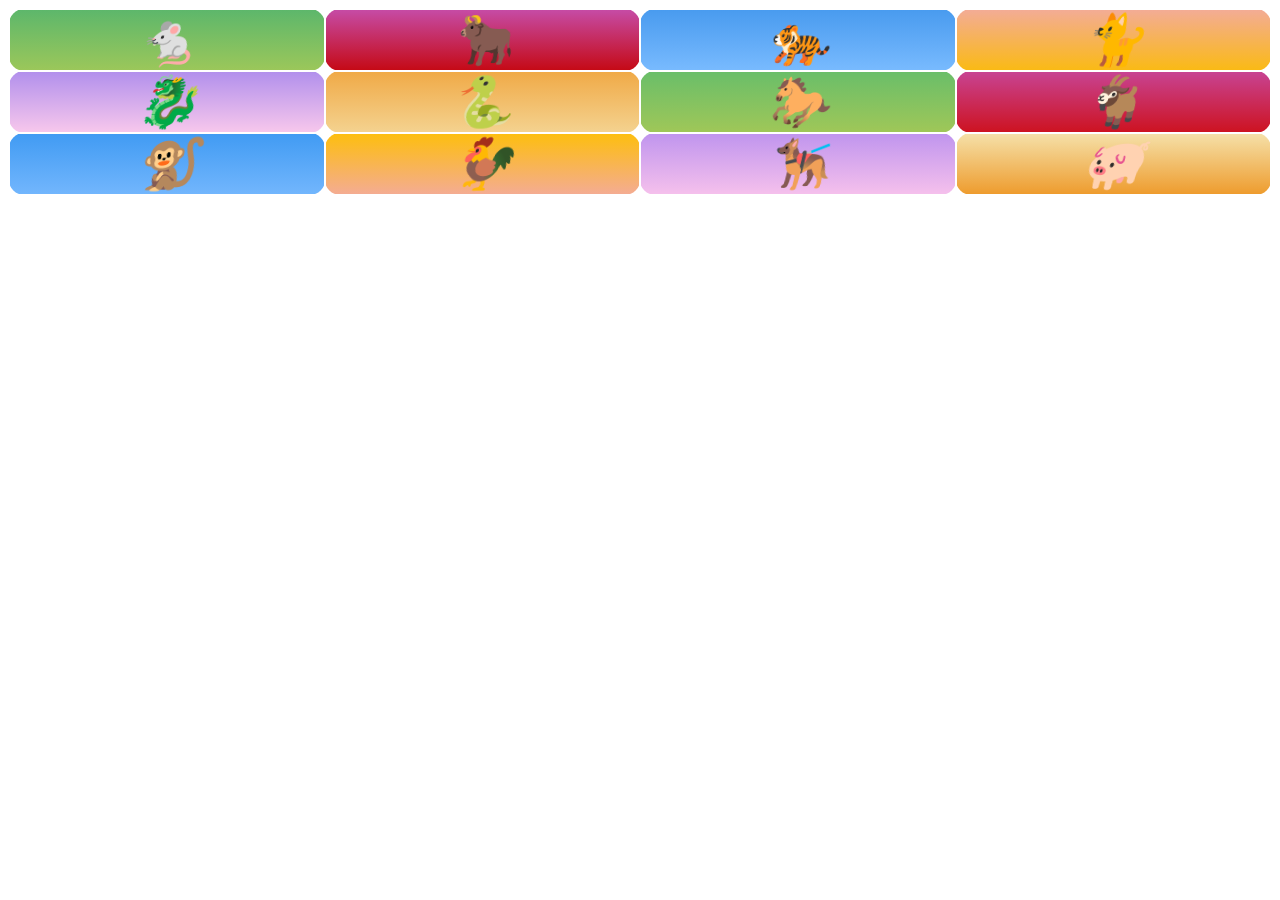
<file: index.html>
<!DOCTYPE html>
<html lang="en">
<head>
    <meta charset="UTF-8">
    <meta name="viewport" content="width=device-width, initial-scale=1.0">
    <title>Document</title>
    <style type = "text/css">
        table{
            
            width: 100%;
            border: 1px solid black;
            border-collapse: collapse;
            border-spacing : 0px;
            align-items: center;
        }
        td{
            border-radius: 15px;
            text-align: center;
            border: 2px solid white;
        }
        i{
            font-size: 50px;
        }
        
        .box1 {
            background: linear-gradient(180deg, #5db76b, #9bc75a);
        }
        .box2 {
            background: linear-gradient(180deg, #c64ba5, #c50a16);
        }
        .box3 {
            background: linear-gradient(180deg, #499bef, #78bafe);
        }
        .box4 {
            background: linear-gradient(180deg, #f3ac95, #faba15);
        }
        .box5 {
            background: linear-gradient(180deg, #b290ec, #f7c7ec);
        }
        .box6 {
            background: linear-gradient(180deg, #f0aa47, rgb(244,210,143));
        }
        .box7 {
            background: linear-gradient(180deg, rgb(106,190,105), rgb(159,199,88));
        }
        .box8 {
            background: linear-gradient(180deg, rgb(200,67,146), rgb(205,19,33));
        }
        .box9 {
            background: linear-gradient(180deg, rgb(65,155,243), #72b6fd);
        }
        .box10 {
            background: linear-gradient(180deg, #fdbe0f, #f4ac92);
        }
        .box11 {
            background: linear-gradient(180deg, #c095ee, #f5c0ec);
        }
        .box12 {
            background: linear-gradient(180deg, #f5e0a8, #ee9c2e);
        }

    </style>
</head>
    <body>
        <table>
            <tr>
                <td class = "box1" >
                    <i>🐁</i>   
                </td>
                <td class = "box2">
                    <i>🐂</i>
                </td>
                <td class = "box3">
                    <i>🐅</i>
                </td>
                <td class = "box4">
                    <i>🐈</i>
                </td>
            </tr>
            <tr>
                <td class = "box5">
                    <i>🐉</i>
                </td>
                <td class = "box6">
                    <i>🐍</i>
                </td >
                <td class = "box7">
                    <i>🐎</i>
                </td>
                <td class = "box8">
                    <i>🐐</i>
                </td>
            </tr>
            <tr>
                <td class = "box9">
                    <i>🐒</i>
                </td>
                <td class = "box10">
                    <i>🐓</i>
                </td>
                <td class = "box11">
                    <i>🐕‍🦺</i>
                </td>
                <td class = "box12">
                    <i>🐖</i>
                </td>
            </tr>
        </table>
    </body>
</html>
</file>
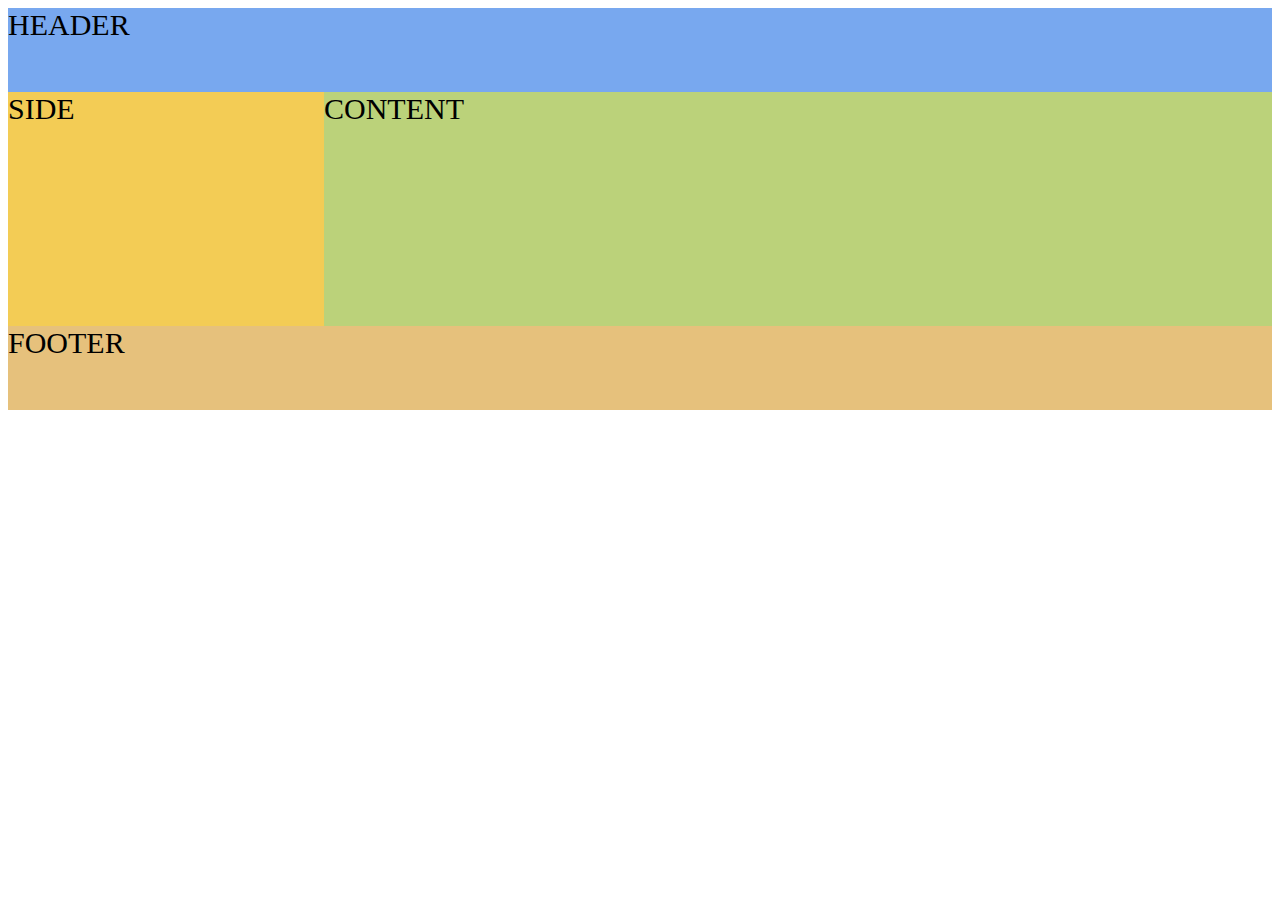
<file: FlexBox.html>
<!DOCTYPE html>
<html lang="en">
<head>
    <meta charset="UTF-8">
    <meta name="viewport" content="width=device-width, initial-scale=1.0">
    <title>Document</title>
    <style type = "text/css">
        .container{
            display : flex;
            flex-direction: row;          
        }
        @media (max-width: 800px) {
            .container {
                flex-direction: column;
            }
        }
        .header{
            padding-bottom: 50px;
            background-color: rgb(120 168 239);
            font-size: 30px;
        }
        .side{
            padding-bottom: 200px;
            background-color: rgb(243 204 85);
            flex : 25%;
            font-size: 30px;
        }
        .content{       
            padding-bottom : 200px;
            background-color: rgb(187 210 122);
            flex : 75%;
            font-size: 30px;
        }
        .footer{
            padding-bottom: 50px;
            background-color: rgb(230 193 124);
            font-size: 30px;
        }
    </style>
</head>
<body>
    <div>
        <div class = "header">HEADER</div>
        <div class = "container">
            <div class = "side">SIDE</div>
            <div class = "content">CONTENT</div>
        </div>
        <div class = "footer">FOOTER</div>
    </div>
</body>
</html>
</file>
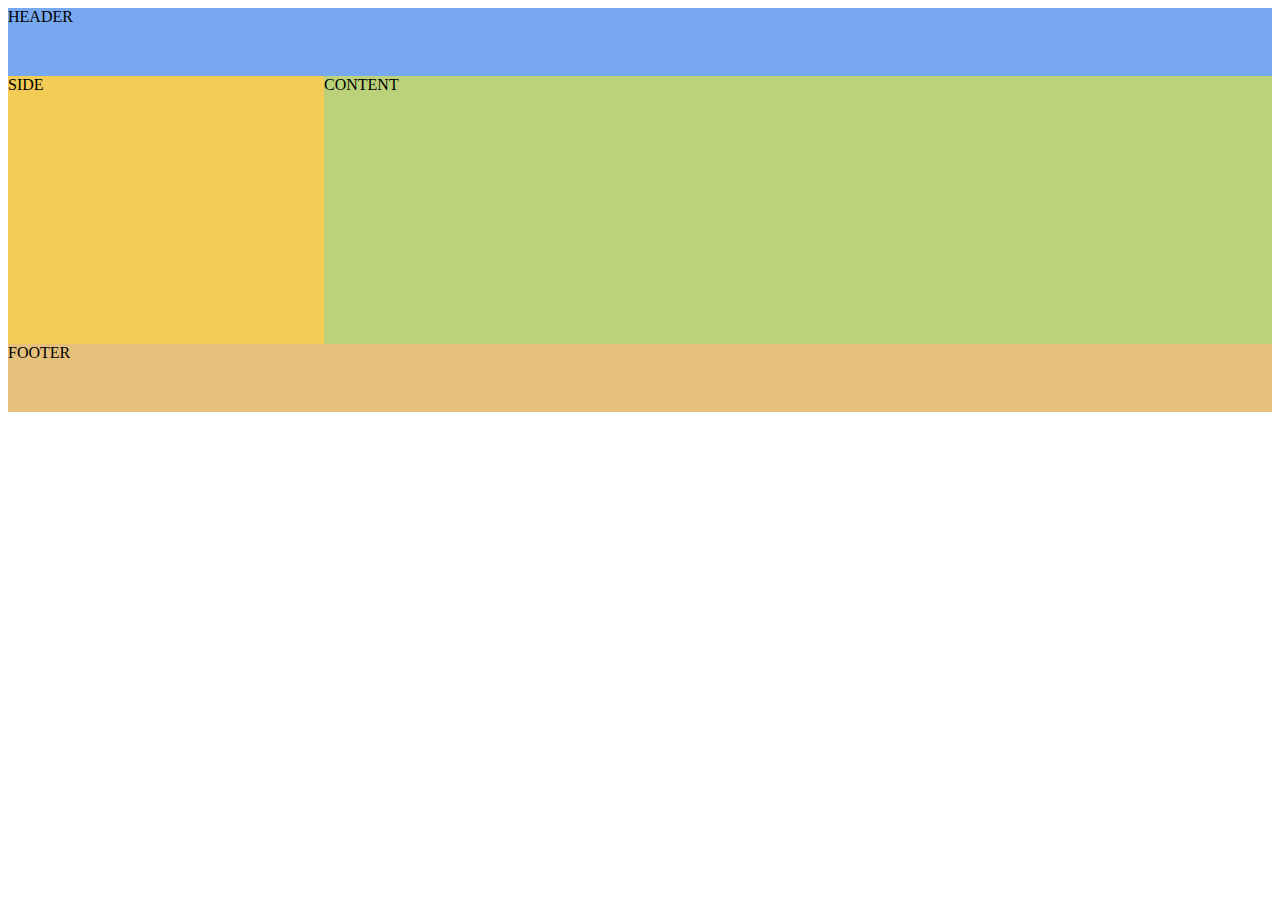
<file: Float.html>
<!DOCTYPE html>
<html lang="en">
<head>
    <meta charset="UTF-8">
    <meta name="viewport" content="width=device-width, initial-scale=1.0">
    <title>Document</title>
    <style type="text/css">
        .header{
            padding-bottom: 50px;
            background-color: rgb(120 168 239);
        }
        .side{
            float:left;
            width: 25%;
            padding-bottom: 250px;
            background-color:  rgb(243 204 85);
        }
        .content{
            float : right;
            width : 75%;
            padding-bottom: 250px;
            background-color: rgb(187 210 122);
        }
        .footer{
            padding-bottom: 50px;
            background-color: rgb(230 193 124);
        }
        @media(max-width: 800px){
            .side{
                width : 100%;
            }
            .content{
                width : 100%;
            }
        }
    </style>
</head>
<body>
    <div class = "header">HEADER</div>
    <div class = "container_div">
        <div class = "side div_float">SIDE</div>
        <div class = "content div_float">CONTENT</div>
    </div>
    <div class = "footer">FOOTER</div>
</body>
</html>
</file>
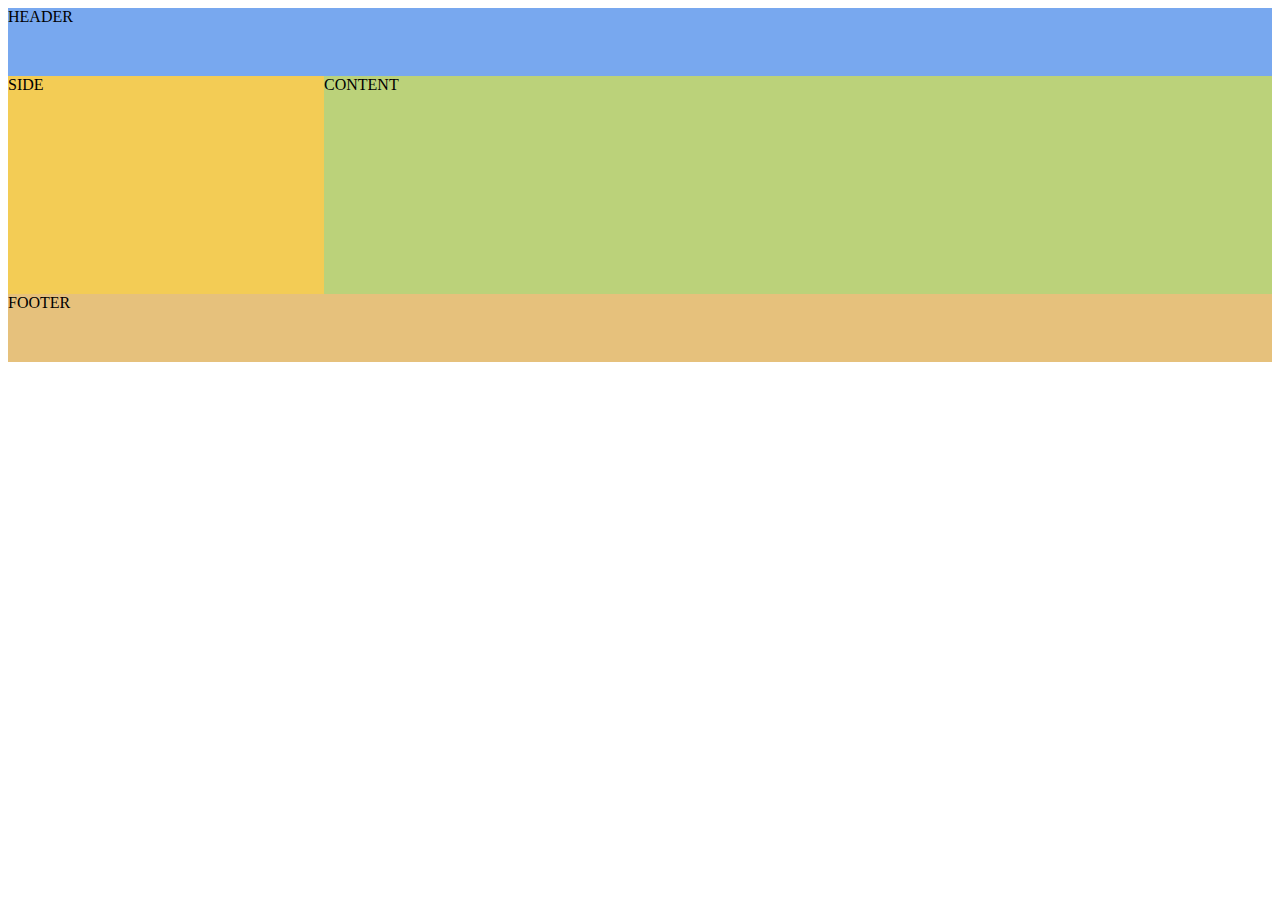
<file: Grid.html>
<!DOCTYPE html>
<html lang="en">
<head>
    <meta charset="UTF-8">
    <meta name="viewport" content="width=device-width, initial-scale=1.0">
    <title>Document</title>
    <style type = "text/css">
        .container{
            display: grid;
        }
        .container_1{
            display: grid;
            grid-template-columns: 25% 75%;
        }
        @media(max-width: 800px) {
            .container_1{
                grid-template-columns: none;
            }
        }
        .header{
            padding-bottom: 50px;
            background-color: rgb(120 168 239);
        }
        .side{
            padding-bottom: 200px;
            background-color: rgb(243 204 85);
        }
        .content{
            padding-bottom: 200px;
            background-color: rgb(187 210 122);
        }
        .footer{
            padding-bottom: 50px;
            background-color: rgb(230 193 124);
        }

    </style>
</head>
<body>
    <div class = "container" >
        <div class = "header">HEADER</div>
        <div class = "container_1" >
            <div class = "side">SIDE</div>
            <div class = "content">CONTENT</div>
        </div>
        <div class = "footer">FOOTER</div>
    </div>
</body>
</html>
</file>
